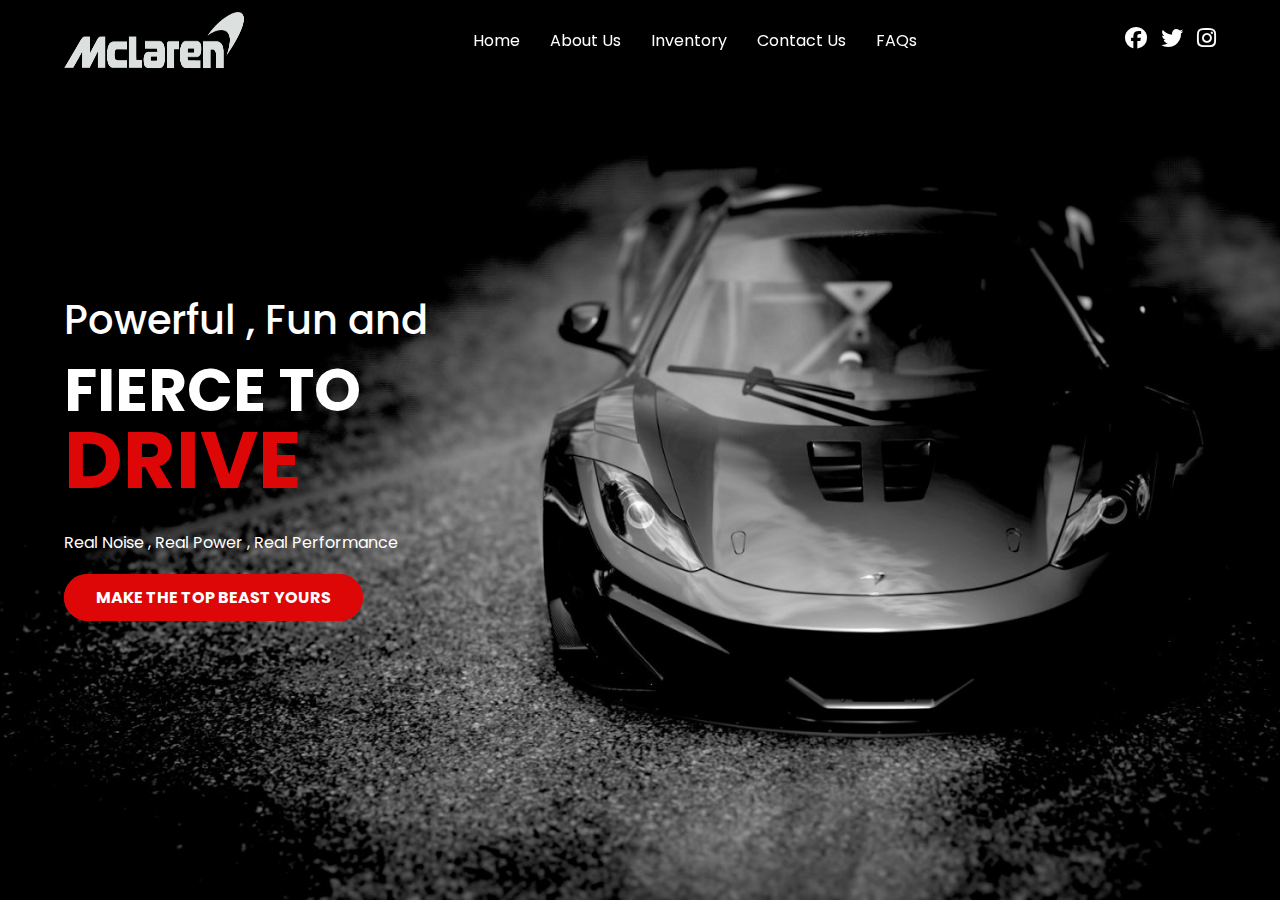
<file: index.html>
<!DOCTYPE html>
<html lang ="en">
    <head>
        <meta charset="UTF-8">
        <meta http-equiv="X-UA-Compatible" content="IE=edge">
        <meta name="viewport" content="width=device-width, initial-scale=1.0">
        <title> McLaren Cars</title>

        <!-- Link Font Awesome -->
        <link rel="stylesheet" href="https://cdnjs.cloudflare.com/ajax/libs/font-awesome/6.4.0/css/all.min.css">

        <!-- Link File CSS -->
        <link rel="stylesheet" href="style.css">
    </head>
    <body>
        <header>
            <nav>
                <img src="logo-McLaren.png" height="100" width="180" class=""logo alt="">
                <div class="menu">
                <a href="#">Home</a>
                <a href="about us.html">About Us</a>
                <a href="mclareninventoryfinaldraft.html">Inventory</a>
                <a href="ament.html">Contact Us</a>
                <a href="FAQs.html">FAQs</a>
                </div>

                <div class="social">
                    <a href="https://www.facebook.com/profile.php?id=100071179357741"><i class="fa-brands fa-facebook"></i></a>
                    <a href="https://x.com/mclarenauto?mx=2"><i class="fa-brands fa-twitter"></i></a>
                    <a href="https://www.instagram.com/mclaren?igsh=MTh5enlicDF0bWRqYg=="><i class="fa-brands fa-instagram"></i></a>
                </div>
            </nav>
        </header>

        <div class="hero">
          
        <div class="text">
            <h4>Powerful , Fun and</h4>
            <h1>Fierce to <br> <span>Drive</span> </h1>
            <p>Real Noise , Real Power , Real Performance</p>
            <a href="https://hdqwalls.com/wallpapers/mclaren-5k-ln.jpg" class="btn">MAKE THE TOP BEAST YOURS</a>
    
        </div>  
        </div>

        <script>
            let heroBg = document.querySelector('.hero');
            setInterval(() => {
                heroBg.style.backgroundImage = "url(McLaren5.jpg)"
                
                setTimeout(() => {
                    heroBg.style.backgroundImage = "url(McLaren5.jpg)"
                }, 1000);
            }, 2200);
        </script>
    </body>
</html>
</file>
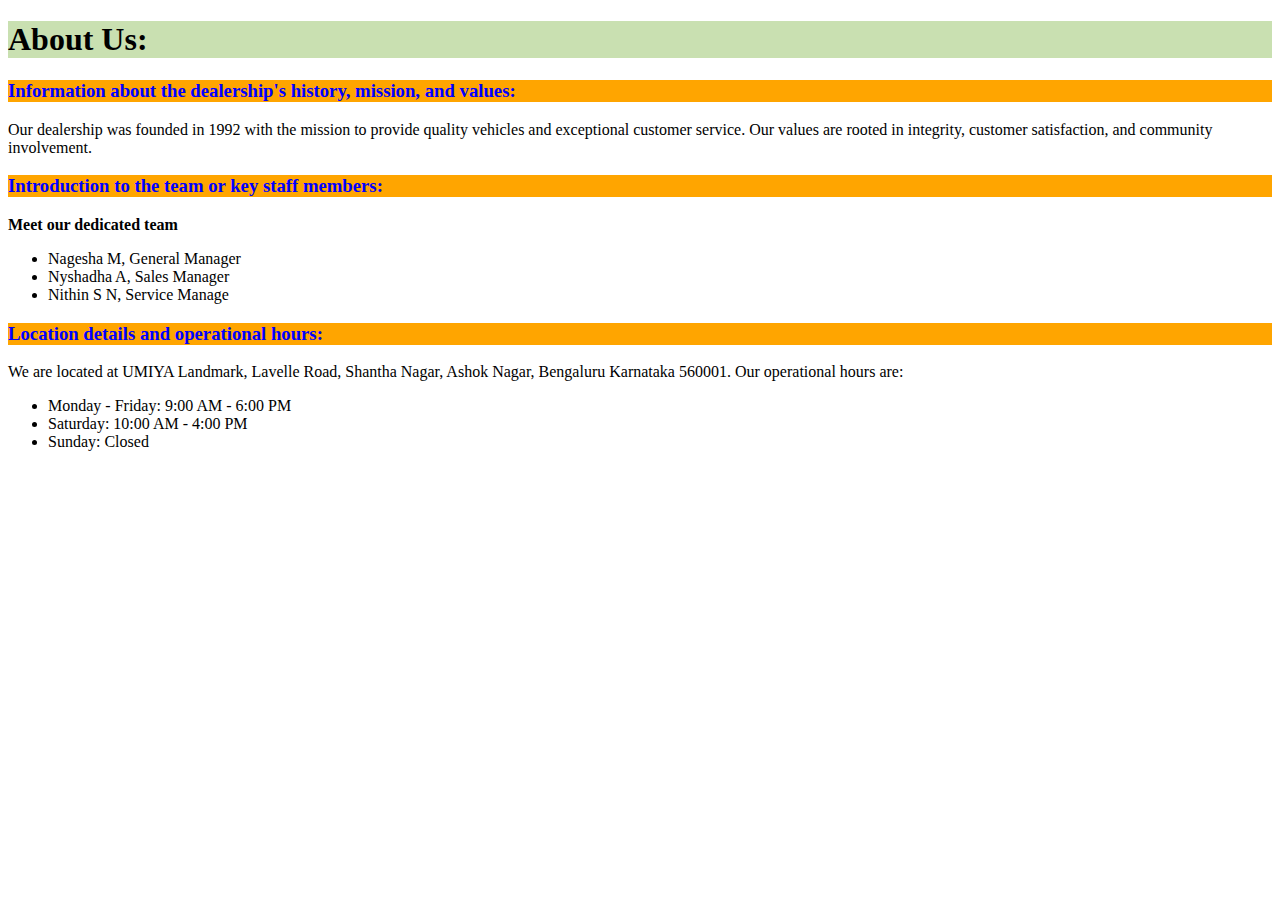
<file: about us.html>
<!DOCTYPE html>
<html lang="en">
<head>
    <meta charset="UTF-8">
    <meta name="viewport" content="width=device-width, initial-scale=1.0">
    
    <link rel="stylesheet" href="style3.css">
    <title>About Us</title>
</head>
<body>
    <div class="about-us">
        <h1>About Us:</h1>
        <h3>Information about the dealership's history, mission, and values:</h3>
        <p>Our dealership was founded in 1992 with the mission to provide quality vehicles and exceptional customer service. Our values are rooted in integrity, customer satisfaction, and community involvement.</p>
   
   <h3>Introduction to the team or key staff members:
</h3>
<p><b>Meet our dedicated team</b></p>
<ul>
    <li>Nagesha M, General Manager
    </li>
    <li>Nyshadha A, Sales Manager</li>
    <li>Nithin S N, Service Manage</li>
</ul>
<h3>Location details and operational hours:</h3>
<p>We are located at UMIYA Landmark, Lavelle Road, Shantha Nagar, Ashok Nagar, Bengaluru Karnataka 560001. Our operational hours are:</p>

<ul>
    <li>Monday - Friday: 9:00 AM - 6:00 PM</li>
    <li>Saturday: 10:00 AM - 4:00 PM</li>
    <li>Sunday: Closed</li>
</ul>
    </div>
</body>
</html>
</file>
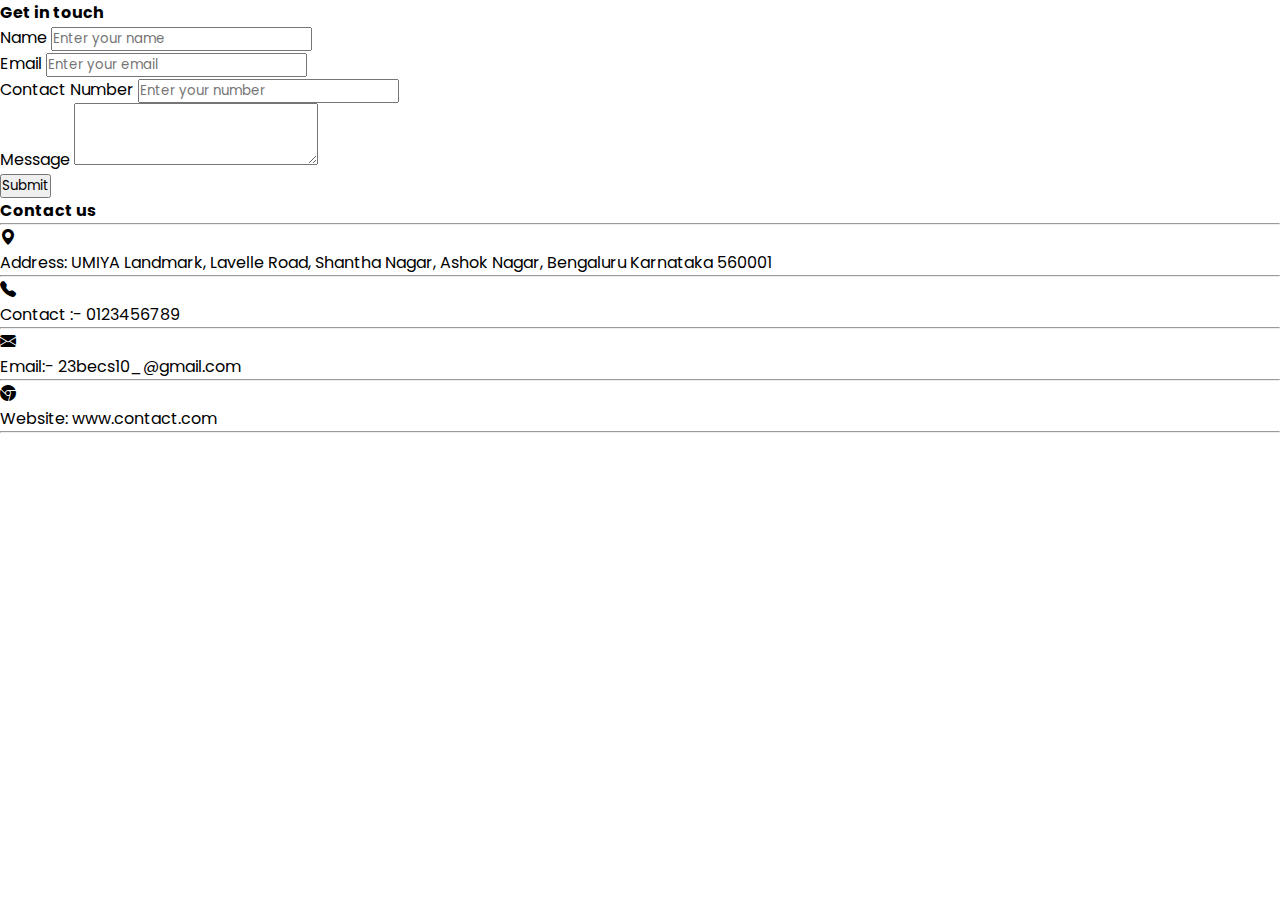
<file: ament.html>
<!doctype html>
<html lang="en">
  <head>
    <meta charset="utf-8">
    <meta name="viewport" content="width=device-width, initial-scale=1">
    <link href="https://cdn.jsdelivr.net/npm/bootstrap@5.0.2/dist/css/bootstrap.min.css" rel="stylesheet" integrity="sha384-EVSTQN3/azprG1Anm3QDgpJLIm9Nao0Yz1ztcQTwFspd3yD65VohhpuuCOmLASjC" crossorigin="anonymous">
    <link href="./style.css" rel="stylesheet" >
    <link rel="stylesheet" href="https://cdn.jsdelivr.net/npm/bootstrap-icons@1.9.1/font/bootstrap-icons.css">
    <title>Contact Form</title>
  </head>
  <body>
    <div class="container">
        <div class="row">
            <div class="col-md-7">
              <h4>Get in touch</h4>
                <div class="mb-3">
                    <label for="formGroupExampleInput" class="form-label">Name</label>
                    <input type="text" class="form-control" id="formGroupExampleInput" placeholder="Enter your name">
                  </div>
                  <div class="mb-3">
                    <label for="formGroupExampleInput2" class="form-label">Email</label>
                    <input type="text" class="form-control" id="formGroupExampleInput2" placeholder="Enter your email">
                  </div>
                  <div class="mb-3">
                    <label for="formGroupExampleInput2" class="form-label">Contact Number</label>
                    <input type="text" class="form-control" id="formGroupExampleInput2" placeholder="Enter your number">
                  </div>
                  <div class="mb-3">
                    <label for="exampleFormControlTextarea1" class="form-label">Message</label>
                    <textarea class="form-control" id="exampleFormControlTextarea1" rows="3"></textarea>
                  </div>
                  <button class="btn btn-primary">Submit</button>
            </div>
            <div class="col-md-5 ">
              <h4>Contact us</h4><hr>
              <div class="mt-4">
                  <div class="d-flex">
                    <i class="bi bi-geo-alt-fill"></i>
                    <p >Address: UMIYA Landmark, Lavelle Road, Shantha Nagar, Ashok Nagar, Bengaluru Karnataka 560001</p>
                  </div><hr>
                  <div class="d-flex">
                    <i class="bi bi-telephone-fill"></i>
                    <p>Contact :- 0123456789</p>
                  </div><hr>
                  <div class="d-flex">
                    <i class="bi bi-envelope-fill"></i>
                    <p>Email:- 23becs10_@gmail.com</p>
                  </div><hr>
                  <div class="d-flex">
                    <i class="bi bi-browser-chrome"></i>
                    <p>Website: www.contact.com</p>
                  </div><hr>
              </div>
            </div>
        </div>
    </div>
  </body>
</html>
</file>
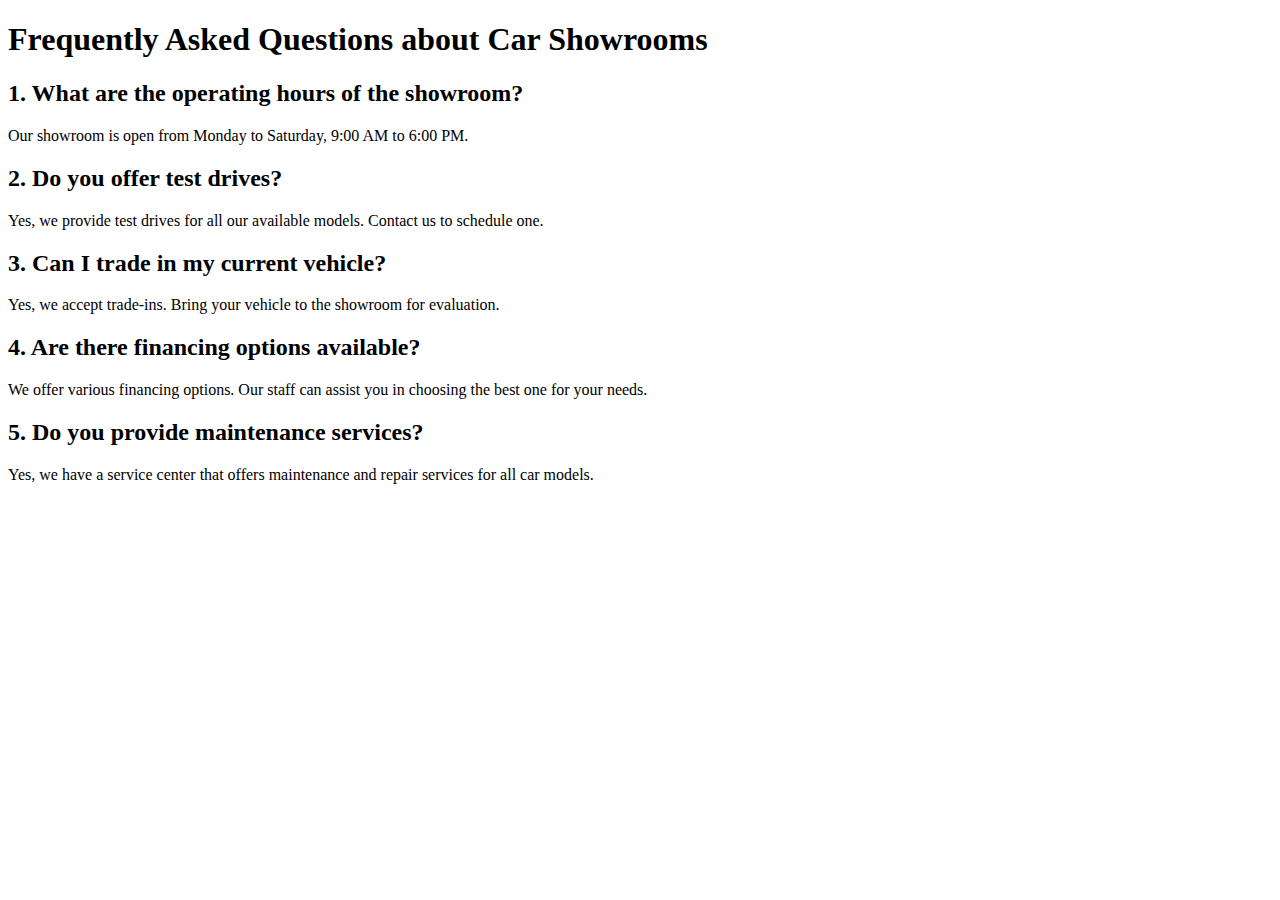
<file: FAQs.html>
<!DOCTYPE html>
<html>
<body>
    <h1>Frequently Asked Questions about Car Showrooms</h1>
    
    <h2>1. What are the operating hours of the showroom?</h2>
    <p>Our showroom is open from Monday to Saturday, 9:00 AM to 6:00 PM.</p>
    
    <h2>2. Do you offer test drives?</h2>
    <p>Yes, we provide test drives for all our available models. Contact us to schedule one.</p>
    
    <h2>3. Can I trade in my current vehicle?</h2>
    <p>Yes, we accept trade-ins. Bring your vehicle to the showroom for evaluation.</p>
    
    <h2>4. Are there financing options available?</h2>
    <p>We offer various financing options. Our staff can assist you in choosing the best one for your needs.</p>
    
    <h2>5. Do you provide maintenance services?</h2>
    <p>Yes, we have a service center that offers maintenance and repair services for all car models.</p>
</body>
</html>
</file>
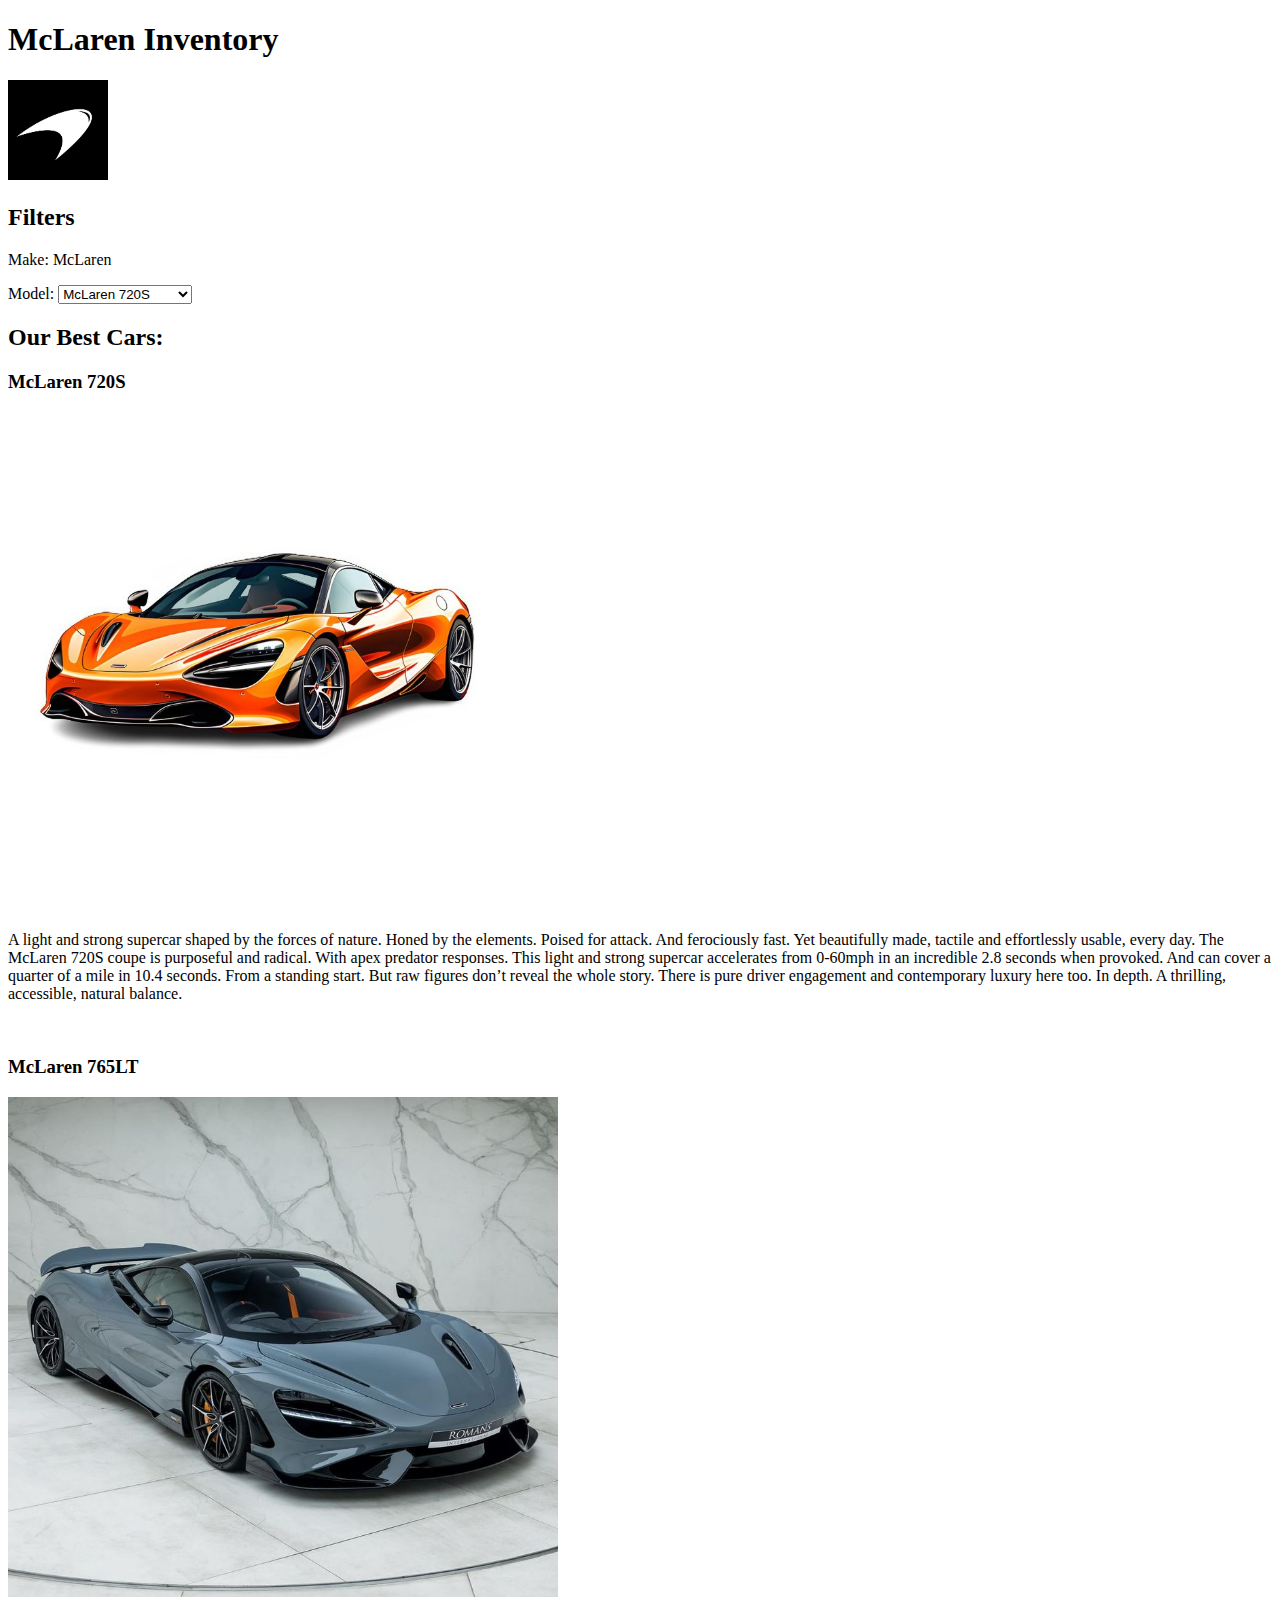
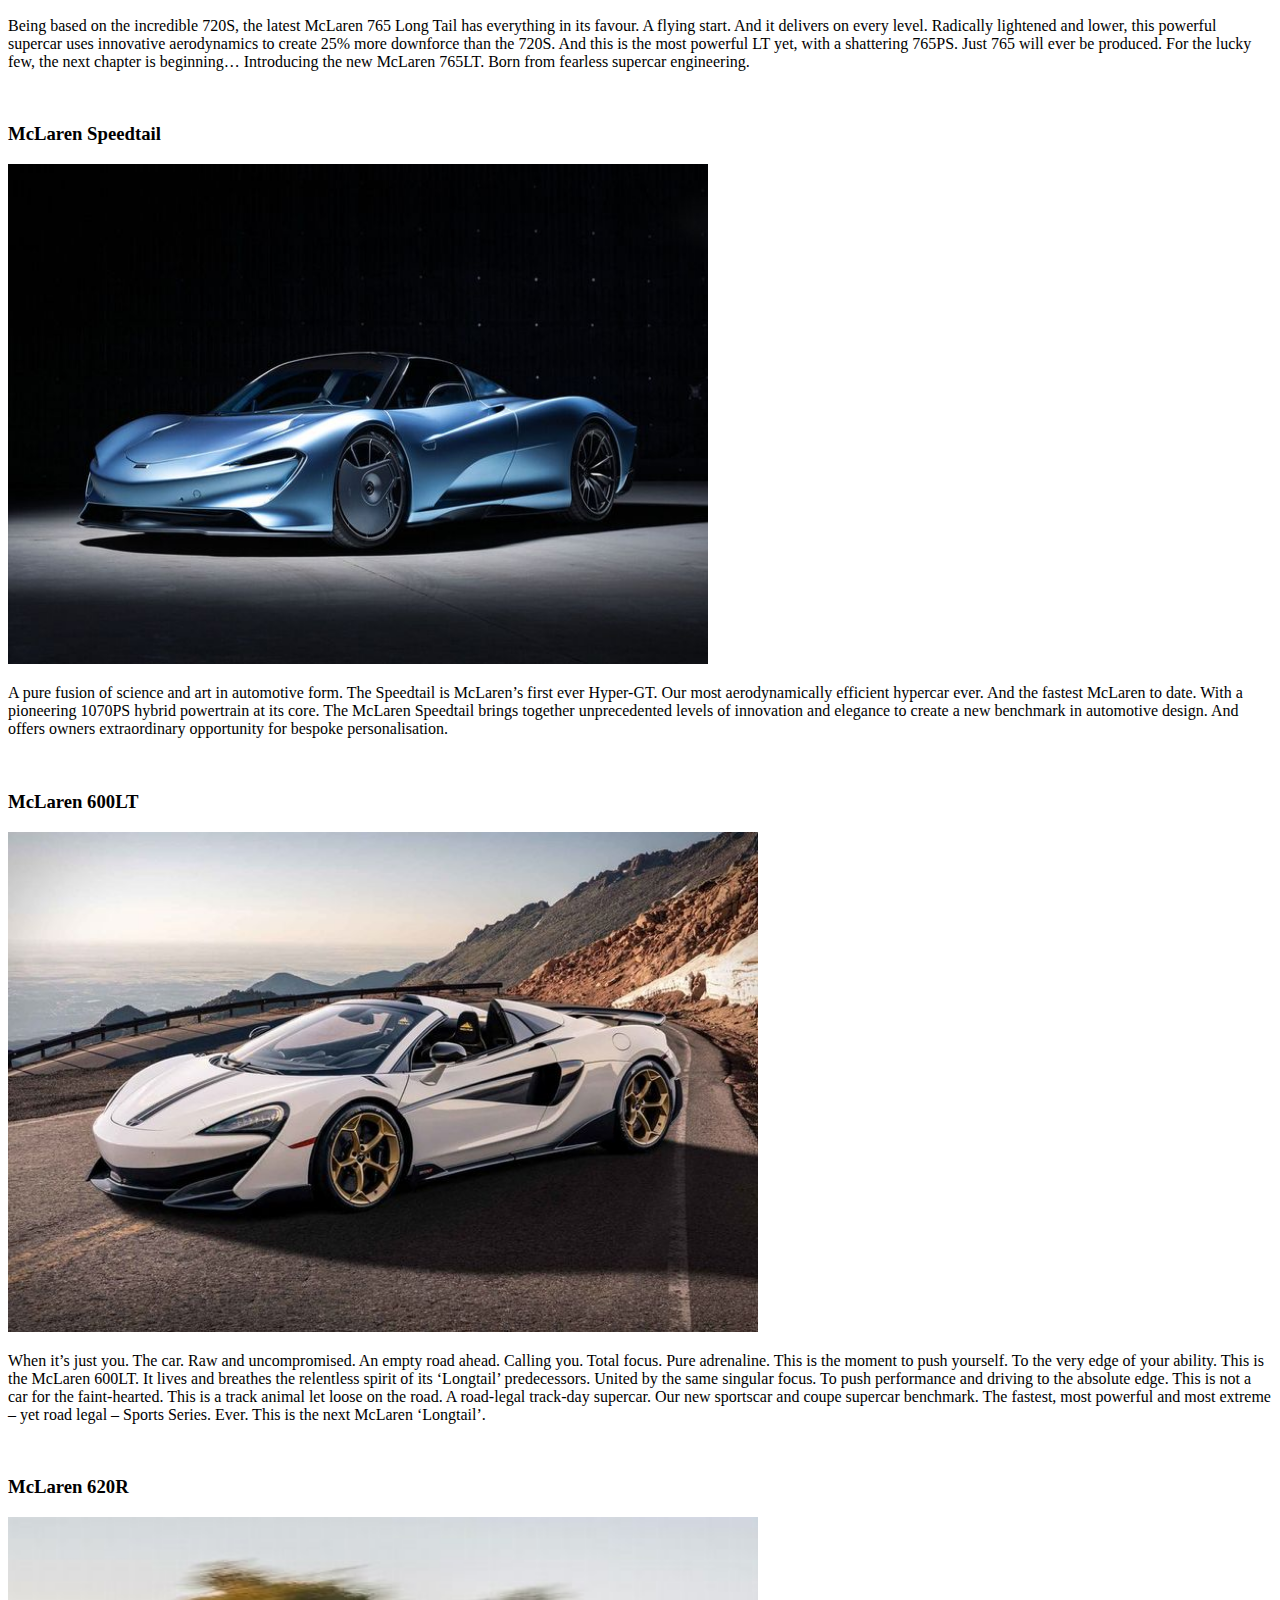
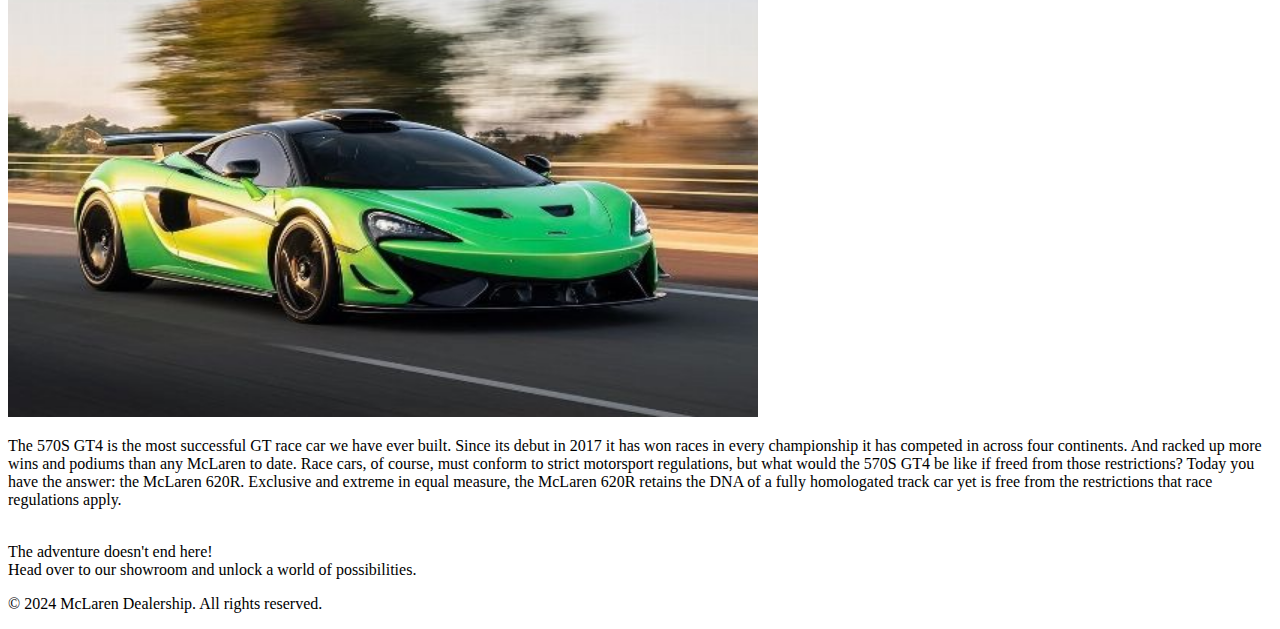
<file: finalmclareninvent.html>
<!DOCTYPE html>
<html>
<head>
    <meta charset="UTF-8">
</head>
<body>
    <header>
        <h1>McLaren Inventory</h1>
        <img src="carlogo.jpg" alt="McLaren Logo" height="100" width="100">
    </header>
    
    <h2>Filters</h2>
    Make: McLaren
    <p>
        <label>Model:</label>
        <select>
            <option>McLaren 720S</option>
            <option>McLaren 570S</option>
            <option>McLaren GT</option>
            <option>McLaren 600LT</option>
            <option>McLaren 765LT</option>
            <option>McLaren 620R</option>
            <option>McLaren Artura</option>
            <option>McLaren Speedtail</option>
        </select>
    </p>
    
    <section>
        <h2>Our Best Cars:</h2>
        
        <h3>McLaren 720S</h3>
        <img src="McLaren720S.jpg" alt="McLaren 720S" height="500" width="500">
        <p>A light and strong supercar shaped by the forces of nature. Honed by the elements. Poised for attack. And ferociously fast. Yet beautifully made, tactile and effortlessly usable, every day.

            The McLaren 720S coupe is purposeful and radical. With apex predator responses. This light and strong supercar accelerates from 0-60mph in an incredible 2.8 seconds when provoked. And can cover a quarter of a mile in 10.4 seconds. From a standing start.

            But raw figures don’t reveal the whole story. There is pure driver engagement and contemporary luxury here too. In depth. A thrilling, accessible, natural balance.</p>
        
        <br>
        
        <h3>McLaren 765LT</h3>
        <img src="MCLAREN765LT.jpg" alt="McLaren 765LT" height="500" width="550">
        <p>Being based on the incredible 720S, the latest McLaren 765 Long Tail has everything in its favour. A flying start. And it delivers on every level. Radically lightened and lower, this powerful supercar uses innovative aerodynamics to create 25% more downforce than the 720S.

            And this is the most powerful LT yet, with a shattering 765PS. Just 765 will ever be produced. For the lucky few, the next chapter is beginning…
            Introducing the new McLaren 765LT. Born from fearless supercar engineering.</p>
        
        <br>
        
        <h3>McLaren Speedtail</h3>
        <img src="McLarenSpeedtail.jpg" alt="McLaren Speedtail" height="500" width="700">
        <p>A pure fusion of science and art in automotive form. The Speedtail is McLaren’s first ever Hyper-GT. Our most aerodynamically efficient hypercar ever. And the fastest McLaren to date. With a pioneering 1070PS hybrid powertrain at its core. The McLaren Speedtail brings together unprecedented levels of innovation and elegance to create a new benchmark in automotive design. And offers owners extraordinary opportunity for bespoke personalisation.</p>
        
        <br>
        
        <h3>McLaren 600LT</h3>
        <img src="McLaren600LT.jpg" alt="McLaren 600LT" height="500" width="750">
        <p>When it’s just you. The car. Raw and uncompromised. An empty road ahead. Calling you. Total focus. Pure adrenaline. This is the moment to push yourself. To the very edge of your ability.
            This is the McLaren 600LT. It lives and breathes the relentless spirit of its ‘Longtail’ predecessors. United by the same singular focus. To push performance and driving to the absolute edge.
            This is not a car for the faint-hearted. This is a track animal let loose on the road. A road-legal track-day supercar. Our new sportscar and coupe supercar benchmark. The fastest, most powerful and most extreme – yet road legal – Sports Series. Ever.
            This is the next McLaren ‘Longtail’.</p>
        
        <br>
        
        <h3>McLaren 620R</h3>
        <img src="620R.jpg" alt="McLaren 620R" height="500" width="750">
        <p>The 570S GT4 is the most successful GT race car we have ever built. Since its debut in 2017 it has won races in every championship it has competed in across four continents. And racked up more wins and podiums than any McLaren to date. Race cars, of course, must conform to strict motorsport regulations, but what would the 570S GT4 be like if freed from those restrictions? Today you have the answer: the McLaren 620R. 

            Exclusive and extreme in equal measure, the McLaren 620R retains the DNA of a fully homologated track car yet is free from the restrictions that race regulations apply.</p>
        
        <br>
        
        The adventure doesn't end here!<br>
        Head over to our showroom and unlock a world of possibilities.
    </section>

    <footer>
        <p>&copy; 2024 McLaren Dealership. All rights reserved.</p>
    </footer>
</body>
</html>
</file>
<file: style.css>
/* font */
@import url('https://fonts.googleapis.com/css2?family=Poppins:wght@300;400;500;600;700;800;900&display=swap');
*{
    padding: 0;
    margin: 0;
    box-sizing: border-box;
    text-decoration: none;
    font-family: 'Poppins' , sans-serif;
}
header{
    position: fixed;
    top: 0;
    left: 0;
    right: 0;
}
header nav{
    width: 90%;
    margin: auto;
    display: flex;
    justify-content: space-between;
    align-items: center;
    height: 80px;
}
header nav .logo{
    width: 150px;
}
header nav .menu{
    display: flex;
    align-items: center;
}
nav .menu a{
    color: #fff;
    margin-left: 30px;
    position: relative;
}
nav .menu a::after{
    content: '';
    position: absolute;
    bottom: -5px;
    left: 0;
    width: 0%;
    height: 2px;
    background-color: #dd0707;
    transition: 0.4s;
}
nav .menu a:hover::after{
    width: 100%;
}
nav .social a i{
    color: #fff;
    font-size: 22px;
    margin-left: 10px;
    transition: 0.3s;
}
nav .social a i:hover{
    transform: scale(1.3);
    color: #dd0707;
}

.hero{
    width: 100%;
    height: 100vh;
    background: url(McLaren5.jpg);
    background-position: center;
    background-size: cover;
    display: flex;
    justify-content: center;
    align-items: center;   
}
.hero .text{
    width: 90%;
    margin: auto;
}
.hero .text h4{
    font-size: 40px;
    color: #fff;
    font-weight: 500;
    margin-bottom: 10px;
}
.hero .text h1{
    color: #fff;
    font-size: 60px;
    text-transform: uppercase;
    line-height: 1;
    margin-bottom: 30px;
}
.hero .text h1 span{
    color: #dd0707;
    font-size: 80px;
    font-weight: bold;
}
.hero .text p{
    color: #fff;
    margin-bottom: 30px;
}
.hero .text .btn{
    padding: 10px 30px;
    background-color: #dd0707;
    text-transform: uppercase;
    color: #fff;
    font-weight: bold;
    border-radius: 30px;
    border: 2px solid #dd0707;
    transition: 0.3s;
}
.hero .text .btn:hover{
    background-color: transparent;


}
</file>
<file: style3.css>
/* General styles for the About Us section */
h1{
    background-color: rgb(201, 224, 177);
}

h3{
    color:blue;
    background-color: orange;
}
</file>
